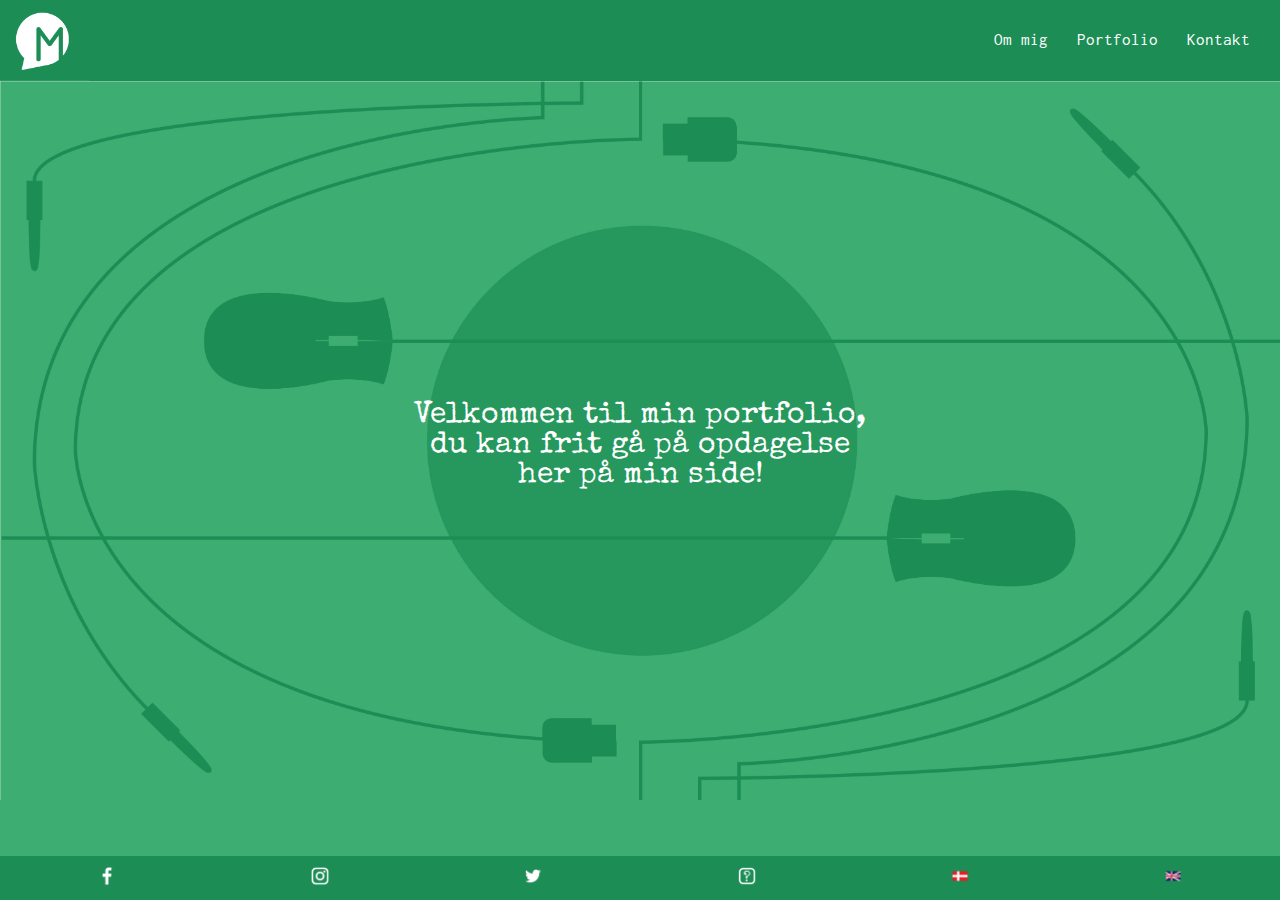
<file: index.html>
<!DOCTYPE html>
<html lang="da">
<head>
    <meta charset="UTF-8">
    <title>Portfolio</title>
    <link href="Portfolio2_style.css" rel="stylesheet">
    <link href="https://fonts.googleapis.com/css?family=Special+Elite&display=swap" rel="stylesheet">
    <link href="https://fonts.googleapis.com/css?family=Inconsolata&display=swap" rel="stylesheet">
</head>
<body>
    <section class="bar">
        <div class="logo">
        <a href="index.html"><img src="Images/logo2.jpg" alt="logo"></a></div>
        <nav>
            <a href="om_mig.html" class="color">Om mig</a>
            <a href="Portfolio_link.html" class="color">Portfolio</a>
            <a href="kontakt.html" class="color">Kontakt</a>
        </nav>
    </section>
    <section>
        <div class="back">
            <img src="Images/Baggrund.jpg" alt="baggrund">
            <div class="text 1">Velkommen til min portfolio, <br>du kan frit gå på opdagelse <br> her på min side!</div>
        </div>
    </section>
    <section>
        <div class="footer">
            <a href="https://www.facebook.com/maja.l.olsson" target="_blank"><img src="Images/facebook2.jpg" alt="facebook" class="some"></a>
            <a href="https://www.instagram.com/majalykkeolsson/?hl=da" target="_blank"><img src="Images/Instagram.jpg" alt="instagram" class="some"></a>
            <a href="https://twitter.com/Ponkey_Lykke" target="_blank"><img src="Images/Twitter.jpg" alt="twitter" class="some"></a>
            <a href="Help.html"><img src="Images/Help.jpg" alt="hjælp" class="some"></a>
            <a href="index.html"><img src="Images/dk.jpg" alt="dk flag" class="some"></a>
            <a href="Portfolio2engelsk.html"><img src="Images/en.jpg" alt="en flag" class="some"></a>
            
        </div>
    </section>
</body>
</html>
</file>
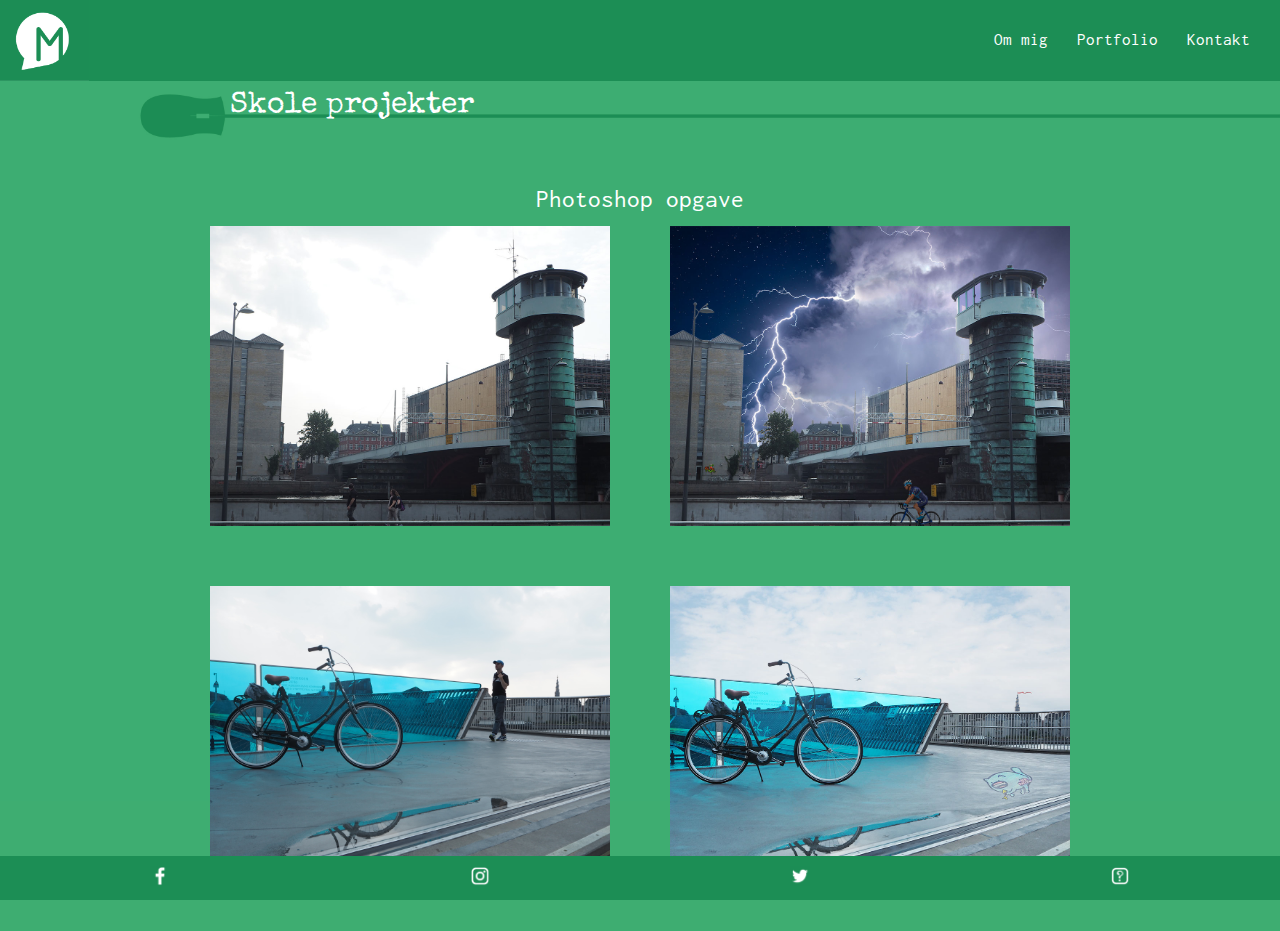
<file: cph.html>
<!DOCTYPE html>
<html lang="da">
<head>
    <meta charset="UTF-8">
    <title>Skole projekter</title>
    <link href="Portfolio2_style.css" rel="stylesheet">
    <link href="https://fonts.googleapis.com/css?family=Special+Elite&display=swap" rel="stylesheet">
    <link href="https://fonts.googleapis.com/css?family=Inconsolata&display=swap" rel="stylesheet">
</head>
<body>
    <section class="bar">
        <div class="logo">
        <a href="index.html"><img src="Images/logo2.jpg" alt="logo"></a></div>
        <nav>
            <a href="om_mig.html" class="color">Om mig</a>
            <a href="Portfolio_link.html" class="color">Portfolio</a>
            <a href="kontakt.html" class="color">Kontakt</a>
        </nav>
    </section>
    <section>
        <div class="back">
            <p class="2">Skole projekter</p>
            <img src="Images/Baggrund-om.jpg" alt="baggrundsbillede">
            <p class="help-text-o">
            Photoshop opgave<br>
            </p>
            <div class="group">
                <div class="picture2">
                    <img src="Images/Original.JPG" alt="Billede før redigering">
                    <p class="infotexts2">Billede før redigering</p>
                </div>
                <div class="picture2">
                    <img src="Images/Redigeret.jpg" alt="Redigeret i photoshop">
                    <p class="infotexts2">Redigeret billede i photoshop</p>
                </div>
            </div>
            <div class="group1">
                <div class="picture2">
                    <img src="Images/Original2.JPG" alt="Billede før redigering">
                    <p class="infotexts2">Billede før redigering</p>
                </div>
                <div class="picture2">
                    <img src="Images/Redigeret2.jpg" alt="Redigeret i photoshop">
                    <p class="infotexts2">Redigeret billede i photoshop</p>
                </div>
            </div>
        </div>
    </section>
    <section>
        <div class="footer">
            <a href="https://www.facebook.com/maja.l.olsson" target="_blank"><img src="Images/facebook2.jpg" alt="facebook" class="some"></a>
            <a href="https://www.instagram.com/majalykkeolsson/?hl=da" target="_blank"><img src="Images/Instagram.jpg" alt="instagram" class="some"></a>
            <a href="https://twitter.com/Ponkey_Lykke" target="_blank"><img src="Images/Twitter.jpg" alt="twitter" class="some"></a>
            <a href="Help.html"><img src="Images/Help.jpg" alt="help" class="some"></a>
        </div>
    </section>
</body>
</html>
</file>
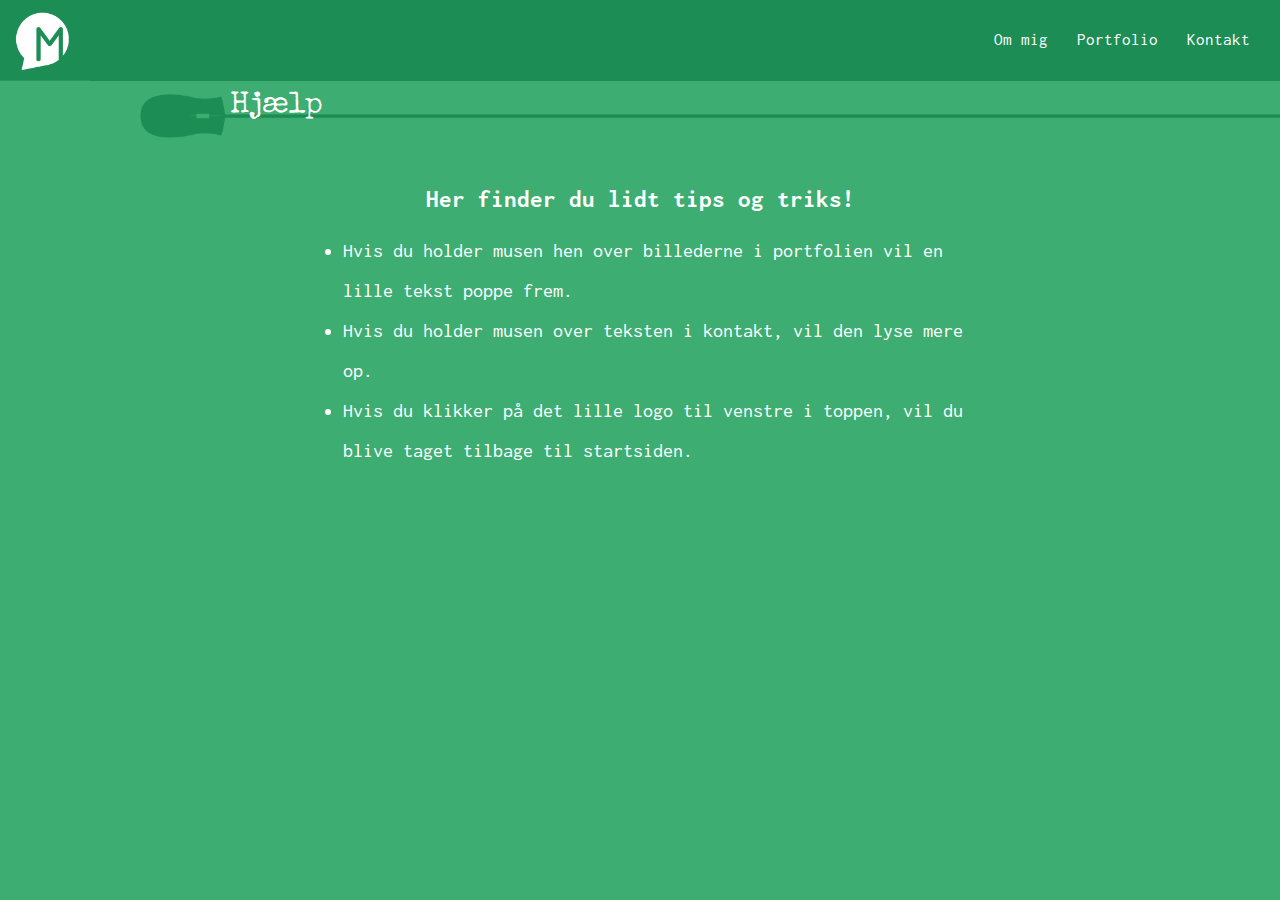
<file: Help.html>
<!DOCTYPE html>
<html lang="da">
<head>
    <meta charset="UTF-8">
    <title>Illustrator arbejde</title>
    <link href="Portfolio2_style.css" rel="stylesheet">
    <link href="https://fonts.googleapis.com/css?family=Special+Elite&display=swap" rel="stylesheet">
    <link href="https://fonts.googleapis.com/css?family=Inconsolata&display=swap" rel="stylesheet">
</head>
<body>
    <section class="bar">
        <div class="logo">
        <a href="index.html"><img src="Images/logo2.jpg" alt="logo"></a></div>
        <nav>
            <a href="om_mig.html" class="color">Om mig</a>
            <a href="Portfolio_link.html" class="color">Portfolio</a>
            <a href="kontakt.html" class="color">Kontakt</a>
        </nav>
    </section>
    <section>
        <div class="back">
            <p class="2">Hjælp</p>
            <img src="Images/Baggrund-om.jpg" alt="baggrundsbillede">
            <p class="help-text-o">
            <b>Her finder du lidt tips og triks!<br></b>
            </p>
            <ul class="help-text">
                <li>Hvis du holder musen hen over billederne i portfolien vil en lille tekst poppe frem.</li>
                <li>Hvis du holder musen over teksten i kontakt, vil den lyse mere op.</li>
                <li>Hvis du klikker på det lille logo til venstre i toppen, vil du blive taget tilbage til startsiden.</li>
                </ul>
        </div>
    </section>
</body>
</html>
</file>
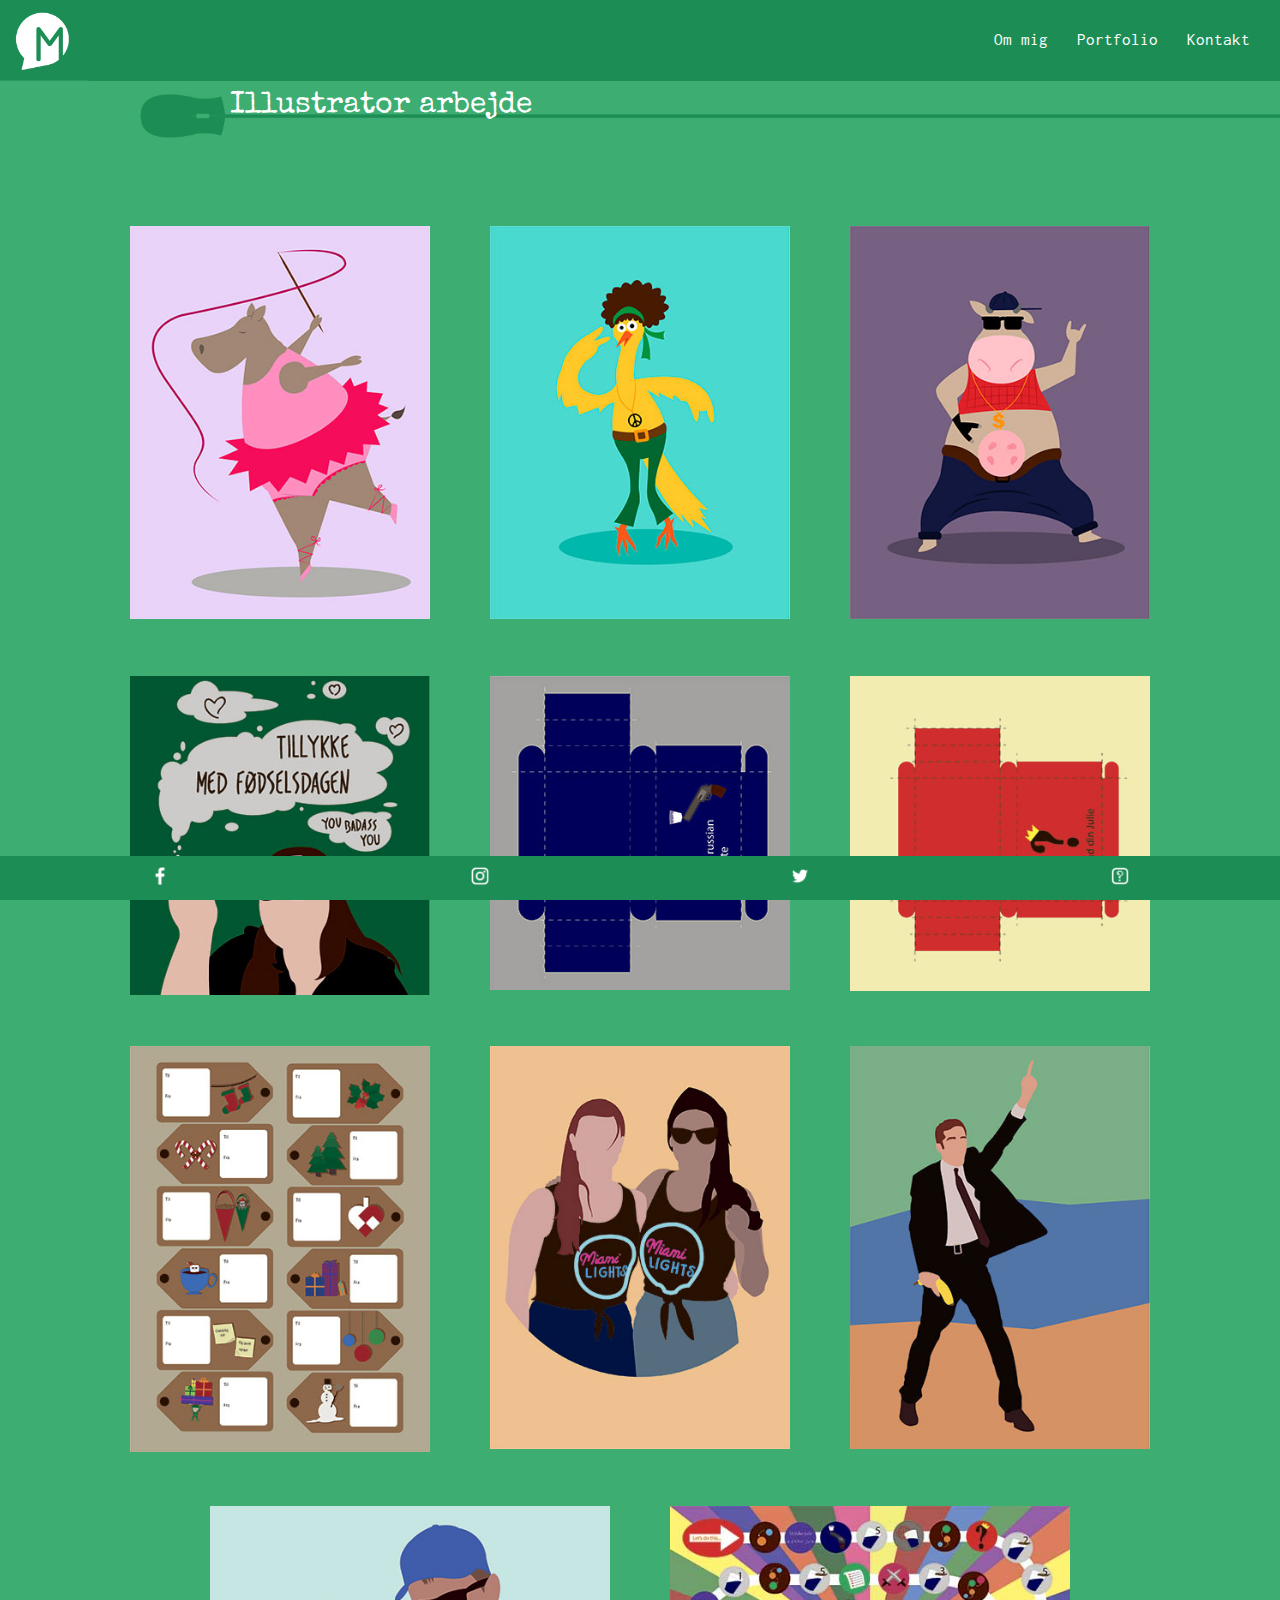
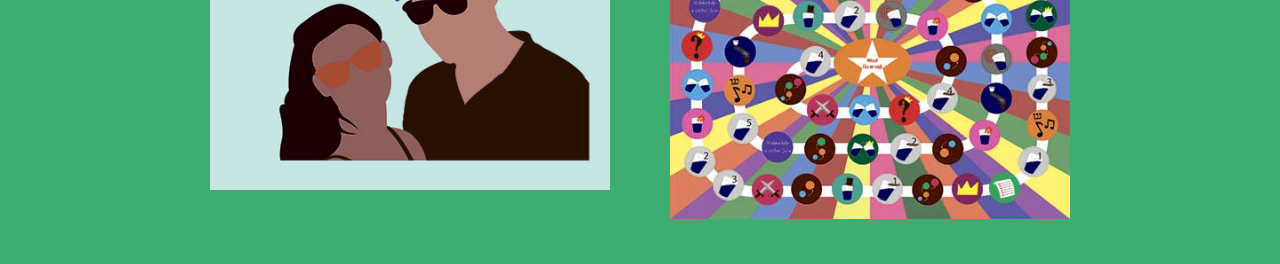
<file: illustrator.html>
<!DOCTYPE html>
<html lang="da">
<head>
    <meta charset="UTF-8">
    <title>Illustrator arbejde</title>
    <link href="Portfolio2_style.css" rel="stylesheet">
    <link href="https://fonts.googleapis.com/css?family=Special+Elite&display=swap" rel="stylesheet">
    <link href="https://fonts.googleapis.com/css?family=Inconsolata&display=swap" rel="stylesheet">
</head>
<body>
    <section class="bar">
        <div class="logo">
        <a href="index.html"><img src="Images/logo2.jpg" alt="logo"></a></div>
        <nav>
            <a href="om_mig.html" class="color">Om mig</a>
            <a href="Portfolio_link.html" class="color">Portfolio</a>
            <a href="kontakt.html" class="color">Kontakt</a>
        </nav>
    </section>
    <section>
        <div class="back">
            <p class="2">Illustrator arbejde</p>
            <img src="Images/Baggrund-om.jpg" alt="baggrundsbillede">
            <div class="group">
                <div class="picture">
                    <img src="Images/Dance1.jpg" alt="dansende flodhest">
                    <p class="infotexts">Dansende flodhest illustration</p>
                </div>
                <div class="picture">
                    <img src="Images/Dance2.jpg" alt="dansende høne">
                    <p class="infotexts">Dansende høne illustration</p>
                </div>
                <div class="picture">
                    <img src="Images/Dance3.jpg" alt="dansende ko">
                    <p class="infotexts">Dansende ko illustration</p>
                </div>
            </div>
            <div class="group2">
                <div class="picture">
                    <img src="Images/Juliekort.jpg" alt="Spilbræt">
                    <p class="infotexts">Illustration af veninde</p>
                </div>
                <div class="picture">
                    <img src="Images/Kortholder1,1.jpg" alt="kortholder1">
                    <p class="infotexts">Kortholder til spil</p>
                </div>
                <div class="picture">
                    <img src="Images/Kortholder2,1.jpg" alt="kortholder2">
                    <p class="infotexts">Kortholder til spil</p>
                </div>
            </div>
            <div class="group3">
                <div class="picture">
                    <img src="Images/TilFra-Maja.jpg" alt="illustration af veninde">
                    <p class="infotexts">Til og fra kort</p>
                </div>
                <div class="picture">
                    <img src="Images/MN-.jpg" alt="illustration af veninder">
                    <p class="infotexts">Illustration af veninder</p>
                </div>
                <div class="picture">
                    <img src="Images/Redigeret...jpg" alt="illustration af venner">
                    <p class="infotexts">Illustrering af billede</p>
                </div>
            </div>
            <div class="group4">
                <div class="picture2">
                    <img src="Images/NN.jpg" alt="Illustrering af billede">
                    <p class="infotexts2">Illustration af venner</p>
                </div>
                <div class="picture2">
                    <img src="Images/Bord-Julie.jpg" alt="Til og fra kort">
                    <p class="infotexts2">Spilbræt</p>
                </div>
            </div>
        </div>
    </section>
    <section>
        <div class="footer">
            <a href="https://www.facebook.com/maja.l.olsson" target="_blank"><img src="Images/facebook2.jpg" alt="facebook" class="some"></a>
            <a href="https://www.instagram.com/majalykkeolsson/?hl=da" target="_blank"><img src="Images/Instagram.jpg" alt="instagram" class="some"></a>
            <a href="https://twitter.com/Ponkey_Lykke" target="_blank"><img src="Images/Twitter.jpg" alt="twitter" class="some"></a>
            <a href="Help.html"><img src="Images/Help.jpg" alt="help" class="some"></a>
        </div>
    </section>
</body>
</html>
</file>
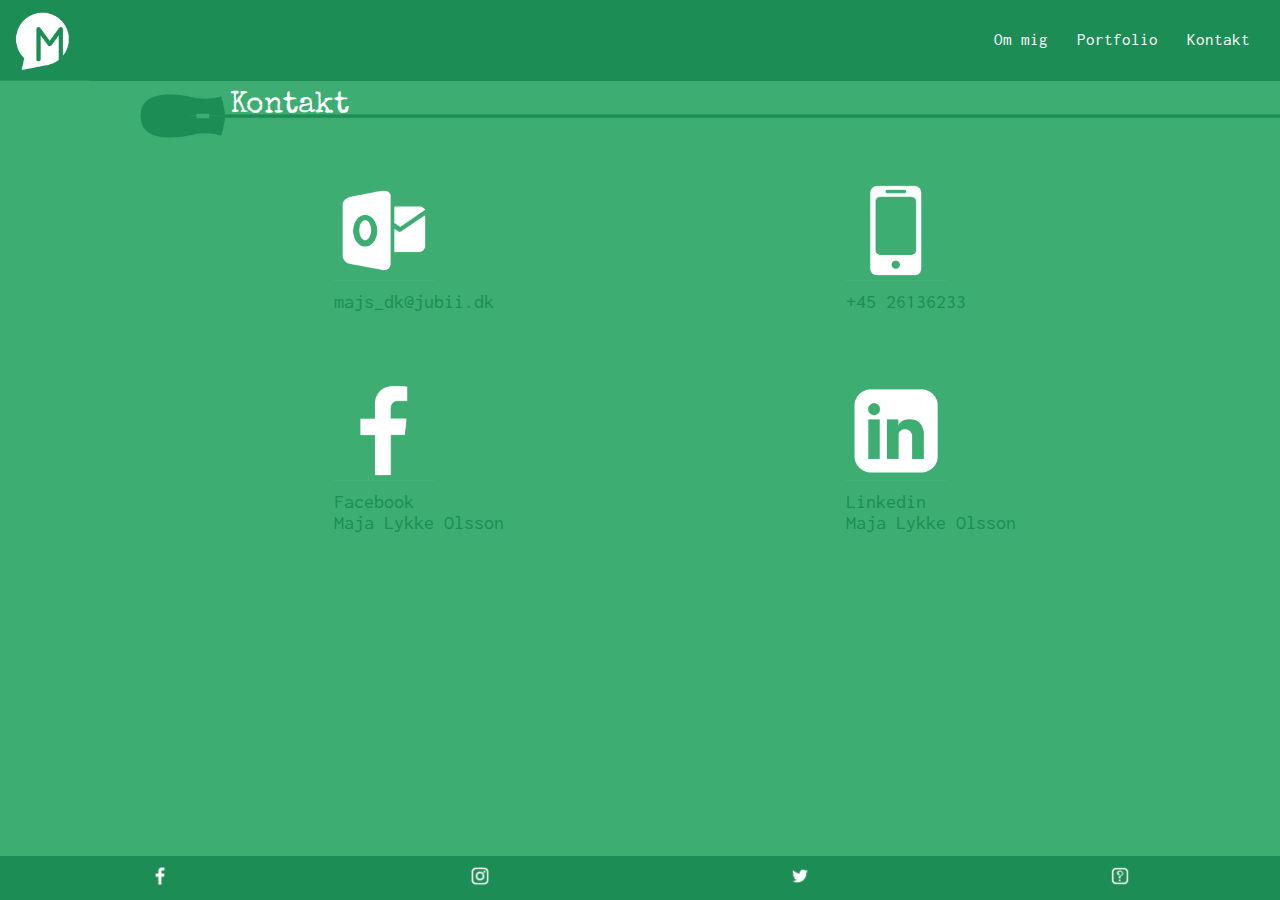
<file: kontakt.html>
<!DOCTYPE html>
<html lang="da">
<head>
    <meta charset="UTF-8">
    <title>Illustrator arbejde</title>
    <link href="Portfolio2_style.css" rel="stylesheet">
    <link href="https://fonts.googleapis.com/css?family=Special+Elite&display=swap" rel="stylesheet">
    <link href="https://fonts.googleapis.com/css?family=Inconsolata&display=swap" rel="stylesheet">
</head>
<body>
    <section class="bar">
        <div class="logo">
        <a href="index.html"><img src="Images/logo2.jpg" alt="logo"></a></div>
        <nav>
            <a href="om_mig.html" class="color">Om mig</a>
            <a href="Portfolio_link.html" class="color">Portfolio</a>
            <a href="kontakt.html" class="color">Kontakt</a>
        </nav>
    </section>
    <section>
    <section>
        <div class="back">
            <p class="2">Kontakt</p>
            <img src="Images/Baggrund-om.jpg" alt="baggrundsbillede">
            <div class="links">
                <div class="link">
                    <a href="mailto:majs_dk@jubii.dk"><img src="Images/mail.jpg" alt="mail"><p class="kontakt">majs_dk@jubii.dk</p></a>
                </div>
                <div class="link">
                    <a href="#"><img src="Images/mobil.jpg" alt="mobil"><p class="kontakt">+45 26136233</p></a>
                </div>
            </div>
            <div class="links2">
                <div class="link">
                    <a href="https://www.facebook.com/maja.l.olsson" target="_blank"><img src="Images/facebook.jpg" alt="facebook"><p class="kontakt">Facebook<br>Maja Lykke Olsson</p></a>
                </div>
                <div class="link">
                    <a href="https://www.linkedin.com/in/maja-olsson-41213986/" target="_blank"><img src="Images/linkedin.jpg" alt="linkedin"><p class="kontakt">Linkedin<br>Maja Lykke Olsson</p></a>
                </div>
            </div>
        </div>
    </section>
    <section>
        <div class="footer">
            <a href="https://www.facebook.com/maja.l.olsson" target="_blank"><img src="Images/facebook2.jpg" alt="facebook" class="some"></a>
            <a href="https://www.instagram.com/majalykkeolsson/?hl=da" target="_blank"><img src="Images/Instagram.jpg" alt="instagram" class="some"></a>
            <a href="https://twitter.com/Ponkey_Lykke" target="_blank"><img src="Images/Twitter.jpg" alt="twitter" class="some"></a>
            <a href="Help.html"><img src="Images/Help.jpg" alt="help" class="some"></a>
        </div>
    </section>
    </section>
</body>
</html>
</file>
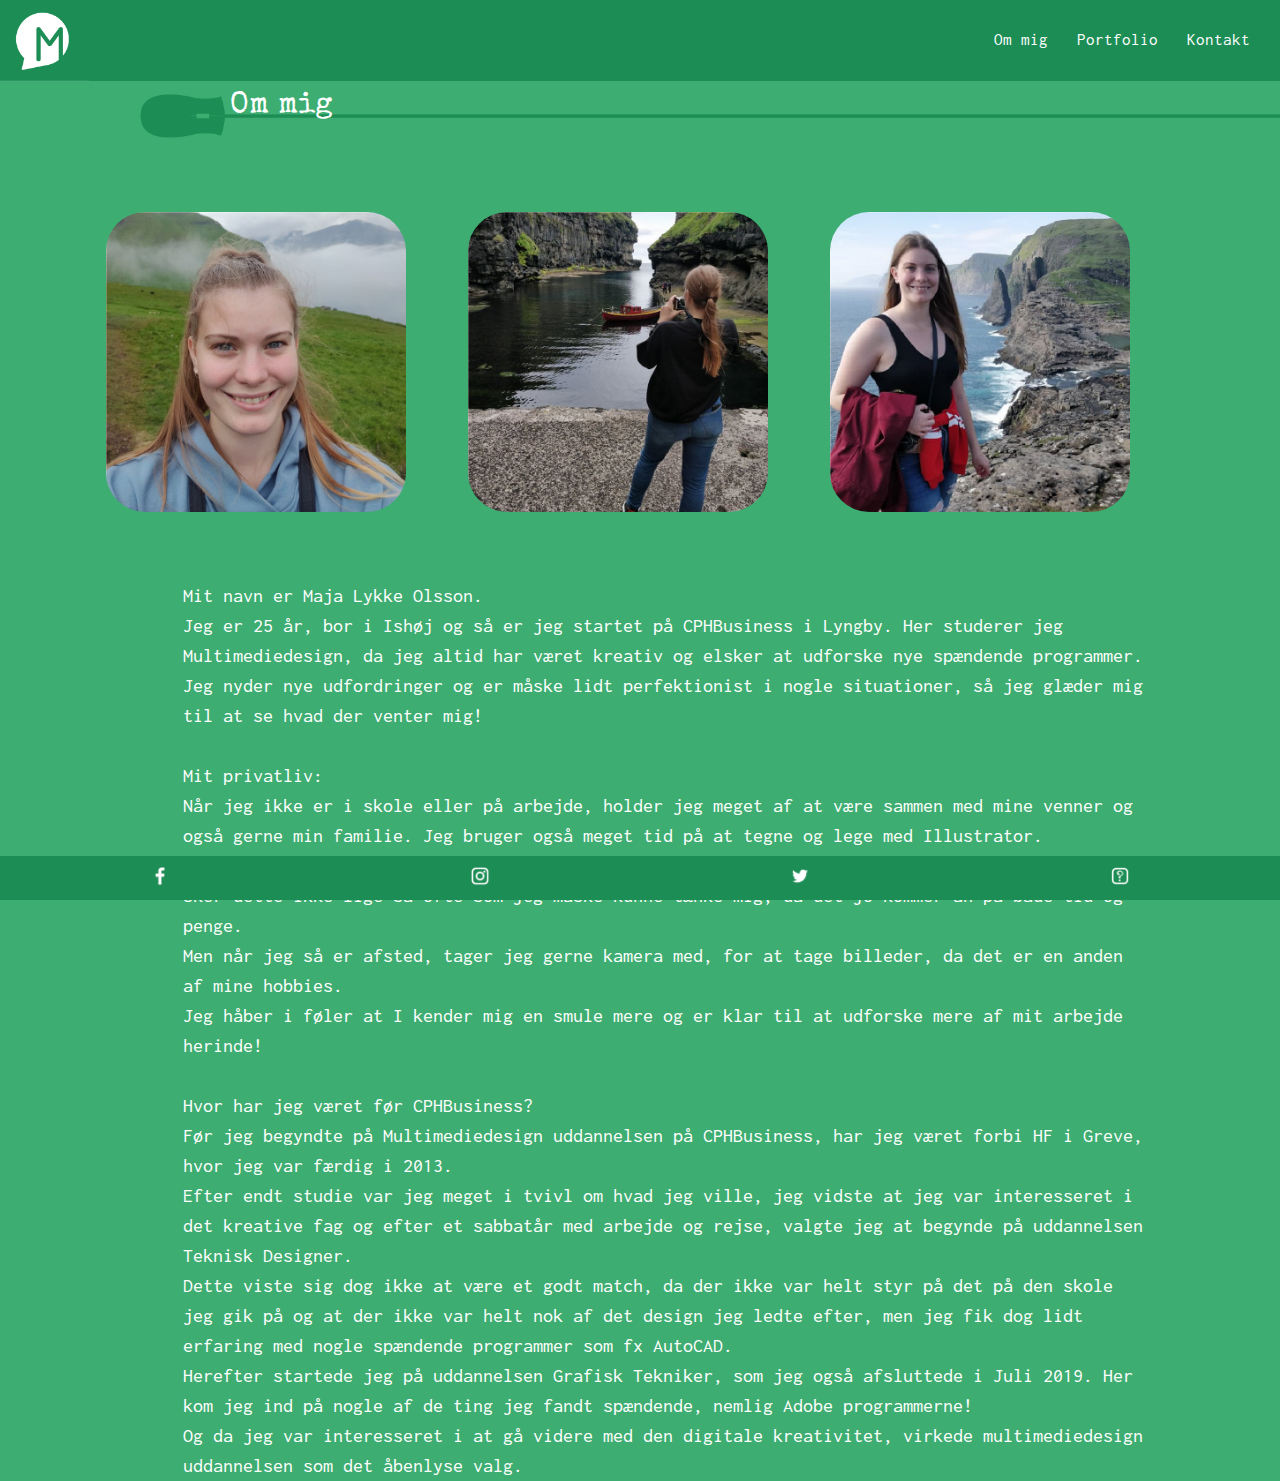
<file: om_mig.html>
<!DOCTYPE html>
<html lang="da">
<head>
    <meta charset="UTF-8">
    <title>Om mig</title>
    <link href="Portfolio2_style.css" rel="stylesheet">
    <link href="https://fonts.googleapis.com/css?family=Special+Elite&display=swap" rel="stylesheet">
    <link href="https://fonts.googleapis.com/css?family=Inconsolata&display=swap" rel="stylesheet">
</head>
<body>
    <section class="bar">
        <div class="logo">
        <a href="index.html"><img src="Images/logo2.jpg" alt="logo"></a></div>
        <nav>
            <a href="om_mig.html" class="color">Om mig</a>
            <a href="Portfolio_link.html" class="color">Portfolio</a>
            <a href="kontakt.html" class="color">Kontakt</a>
        </nav>
    </section>
    <section>
            <div class="back">
               <p class="2">Om mig</p>
                <img src="Images/Baggrund-om.jpg" alt="baggrundsbillede">
                <div class="mig">
                    <img src="Images/mig_3.jpg" alt="billede af mig1" class="om">
                    <img src="Images/mig_2.jpg" alt="billede af mig2" class="om">
                    <img src="Images/mig_1.jpg" alt="billede af mig3" class="om">
                </div>
                <p class="text-om-mig">
                Mit navn er Maja Lykke Olsson.<br>
                Jeg er 25 år, bor i Ishøj og så er jeg startet på CPHBusiness i Lyngby.
                Her studerer jeg Multimediedesign, da jeg altid har været kreativ og elsker at udforske nye spændende programmer.<br>
                Jeg nyder nye udfordringer og er måske lidt perfektionist i nogle situationer, så jeg glæder mig til at se hvad der venter mig!<br>
                <br>Mit privatliv:<br>
                Når jeg ikke er i skole eller på arbejde, holder jeg meget af at være sammen med mine venner og også gerne min familie. Jeg bruger også meget tid på at tegne og lege med Illustrator.<br>
                Derudover er det at rejse og opleve nye steder også højt på min liste over ting jeg elsker, dog sker dette ikke lige så ofte som jeg måske kunne tænke mig, da det jo kommer an på både tid og penge.<br>
                Men når jeg så er afsted, tager jeg gerne kamera med, for at tage billeder, da det er en anden af mine hobbies.<br>
                Jeg håber i føler at I kender mig en smule mere og er klar til at udforske mere af mit arbejde herinde!<br>
                <br>Hvor har jeg været før CPHBusiness?<br> Før jeg begyndte på Multimediedesign uddannelsen på CPHBusiness, har jeg været forbi HF i Greve, hvor jeg var færdig i 2013. <br>Efter endt studie var jeg meget i tvivl om hvad jeg ville, jeg vidste at jeg var interesseret i det kreative fag og efter et sabbatår med arbejde og rejse, valgte jeg
                at begynde på uddannelsen Teknisk Designer. <br>Dette viste sig dog ikke at være et godt match, da der ikke var helt styr på det på den skole jeg gik på og at der ikke var helt nok af det design jeg ledte efter, men jeg fik dog lidt erfaring med nogle spændende programmer som fx AutoCAD.<br> Herefter startede jeg på uddannelsen Grafisk Tekniker, som jeg også afsluttede i Juli 2019. Her kom jeg ind på nogle af de ting jeg fandt spændende, nemlig Adobe programmerne! <br>Og da jeg var interesseret i at gå videre med den digitale kreativitet, virkede multimediedesign uddannelsen som det åbenlyse valg.
            </p>
            </div>
    </section>
    <section>
        <div class="footer">
            <a href="https://www.facebook.com/maja.l.olsson" target="_blank"><img src="Images/facebook2.jpg" alt="facebook" class="some"></a>
            <a href="https://www.instagram.com/majalykkeolsson/?hl=da" target="_blank"><img src="Images/Instagram.jpg" alt="instagram" class="some"></a>
            <a href="https://twitter.com/Ponkey_Lykke" target="_blank"><img src="Images/Twitter.jpg" alt="twitter" class="some"></a>
            <a href="Help.html"><img src="Images/Help.jpg" alt="help" class="some"></a>
            
        </div>
    </section>
</body>
</html>
</file>
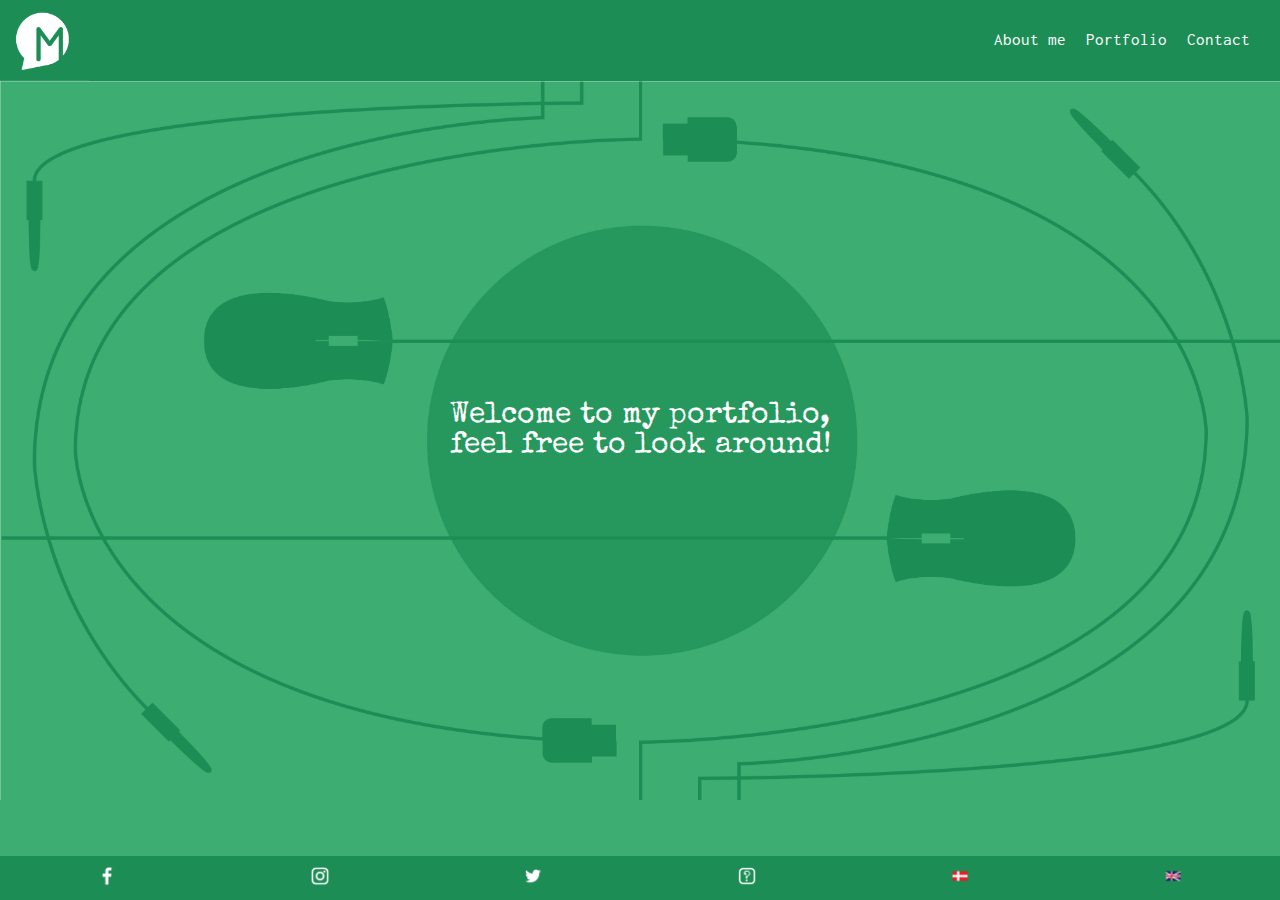
<file: Portfolio2engelsk.html>
<!DOCTYPE html>
<html lang="en">
<head>
    <meta charset="UTF-8">
    <title>Portfolio</title>
    <link href="Portfolio2_style.css" rel="stylesheet">
    <link href="https://fonts.googleapis.com/css?family=Special+Elite&display=swap" rel="stylesheet">
    <link href="https://fonts.googleapis.com/css?family=Inconsolata&display=swap" rel="stylesheet">
</head>
<body>
    <section class="bar">
        <div class="logo">
        <a href="#"><img src="Images/logo2.jpg" alt="logo"></a></div>
        <nav>
            <a href="#" class="color">About me</a>
            <a href="#" class="color">Portfolio</a>
            <a href="#" class="color">Contact</a>
        </nav>
    </section>
    <section>
        <div class="back">
            <img src="Images/Baggrund.jpg" alt="baggrundsbillede">
            <div class="text 1">Welcome to my portfolio, <br>feel free to look around!</div>
        </div>
    </section>
    <section>
        <div class="footer">
            <a href="https://www.facebook.com/maja.l.olsson" target="_blank"><img src="Images/facebook2.jpg" alt="facebook" class="some"></a>
            <a href="https://www.instagram.com/majalykkeolsson/?hl=da" target="_blank"><img src="Images/Instagram.jpg" alt="instagram" class="some"></a>
            <a href="https://twitter.com/Ponkey_Lykke" target="_blank"><img src="Images/Twitter.jpg" alt="twitter" class="some"></a>
            <a href="Help.html"><img src="Images/Help.jpg" alt="help" class="some"></a>
            <a href="index.html"><img src="Images/dk.jpg" alt="dk flag" class="some"></a>
            <a href="Portfolio2engelsk.html"><img src="Images/en.jpg" alt="en flag" class="some"></a>
            
        </div>
    </section>
</body>
</html>
</file>
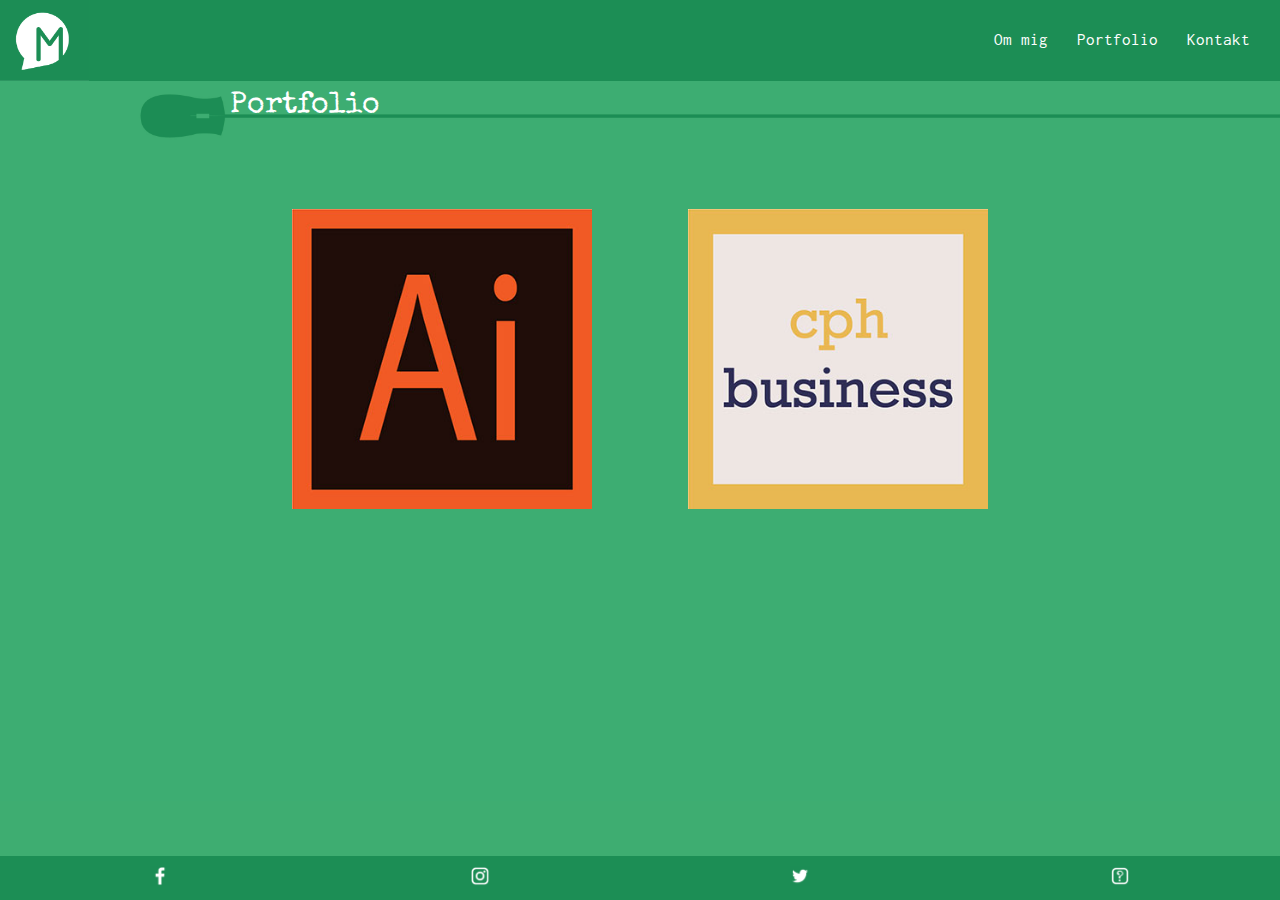
<file: Portfolio_link.html>
<!DOCTYPE html>
<html lang="da">
<head>
    <meta charset="UTF-8">
    <title>Portfolio side</title>
    <link href="Portfolio2_style.css" rel="stylesheet">
    <link href="https://fonts.googleapis.com/css?family=Special+Elite&display=swap" rel="stylesheet">
    <link href="https://fonts.googleapis.com/css?family=Inconsolata&display=swap" rel="stylesheet">
</head>
<body>
    <section class="bar">
        <div class="logo">
        <a href="index.html"><img src="Images/logo2.jpg" alt="logo"></a></div>
        <nav>
            <a href="om_mig.html" class="color">Om mig</a>
            <a href="Portfolio_link.html" class="color">Portfolio</a>
            <a href="kontakt.html" class="color">Kontakt</a>
        </nav>
    </section>
     <section>
        <div class="back">
            <p class="2">Portfolio</p>
            <img src="Images/Baggrund-om.jpg" alt="baggrundsbillede">
            <div class="image-links">
                <div class="infobox">
                <img src="Images/ai.jpg" alt="Illustrator">
                <a href="illustrator.html"><div class="infotext">Illustrator arbejde</div></a>
                </div>
                <div class="infobox">
                <img src="Images/cphb.jpg" alt="cph business">
                <a href="cph.html"><div class="infotext">Skole projekter</div></a>
            </div>
            </div>
         </div>
    </section>
    <section>
        <div class="footer">
            <a href="https://www.facebook.com/maja.l.olsson" target="_blank"><img src="Images/facebook2.jpg" alt="facebook" class="some"></a>
            <a href="https://www.instagram.com/majalykkeolsson/?hl=da" target="_blank"><img src="Images/Instagram.jpg" alt="instagram" class="some"></a>
            <a href="https://twitter.com/Ponkey_Lykke" target="_blank"><img src="Images/Twitter.jpg" alt="twitter" class="some"></a>
            <a href="Help.html"><img src="Images/Help.jpg" alt="help" class="some"></a>
        </div>
    </section>
</body>
</html>
</file>
<file: Portfolio2_style.css>
@import url('https://fonts.googleapis.com/css?family=Inconsolata&display=swap');
@import url('https://fonts.googleapis.com/css?family=Special+Elite&display=swap');
* {
    margin: 0;
    padding: 0;
 }
body {
    background-color: #3ead71;
    height: 200%
}
.bar {
    display: flex;
    justify-content: space-between;
    background-color: #1c8e55;
    font-family: Inconsolata, sans-serif;
    font-size: 17px;
}
.bar a {
    text-decoration: none;
    color:white;
}
.bar nav {
    display: flex;
    justify-content: space-between;
    width: 20%;
    padding: 15px;
    margin-top: 15px;
    margin-right: 15px;
}
.back img {
    display: flex;
    width: 100%;
    margin: 0;
    /*background-attachment: fixed;*/
}
.logo img {
    display: flex;
    width: 30%;
}
.logo a {
    width: 5px;
}
.back {
    display: flex;
    justify-content: center;
}
.text {
    position: absolute;
    margin-top: 25%;
    font-family: 'Special Elite', cursive;
    color: white;
    font-size: 30px;
    text-align: center;
    
}
.text-om-mig {
    display: flex;
    justify-content: center;
    margin-top: 500px;
    width: 75%;
    font-size: 20px;
    font-family: Inconsolata, sans-serif;
    margin-bottom: 100px;
    line-height: 150%;
    column-count: 2;
    padding-left: 45px;
}
p {
    display: flex;
    position: absolute;
    float:left;
    margin-top: 10px;
    font-family: special elite, sans-serif;
    color: white;
    font-size: 30px;
    width: 64%;
    
}
.mig {
    display: flex;
    position: absolute;
    justify-content: center;
    width: 300px;
    margin: 30px;
    margin-top: 100px;
    padding-right: 45px;
}
.om {
    display: flex;
    justify-content: center;
    padding: 30px;
    border: 1px solid #3ead71;
    border-radius: 70px;
}
.image-links {
    display: flex;
    justify-content: center;
    position: absolute;
    margin-top: 80px;
}
.image-links img {
    width: 300px;
    height: 300px;
}
.infobox {
    position: relative;
    display: flex;
    margin: 3em;
}
.infotext {
    position: absolute;
    top: 0;
    left: 0;
    display: flex;
    justify-content: center;
    align-items: center;
    width: 300px;
    height: 300px;
    background-color: rgba(00, 00, 00, 0.5);
    color: white;
    font-family: Inconsolata, sans-serif;
    font-size: 1.2em;
    visibility: hidden;
    opacity: 0;
    transition: 1s;
}
.infobox:hover  .infotext {
    visibility: visible;
    opacity: 1;
}
.group {
    display: flex;
    justify-content: space-around;
    position: absolute;
    margin-top: 100px;
    padding: 15px;
}
.picture {
    width: 300px;
    margin: 30px;
}
.picture2 {
    width: 400px;
    margin: 30px;
}
.infotexts {
    position: absolute;
    display: flex;
    justify-content: center;
    width: 300px;
    color: white;
    font-family: Inconsolata, sans-serif;
    font-size: 1.1em;
    margin-top: 10px;
    visibility: hidden;
    opacity: 0;
}
.infotexts2 {
    position: absolute;
    display: flex;
    justify-content: center;
    width: 400px;
    color: white;
    font-family: Inconsolata, sans-serif;
    font-size: 1.1em;
    margin-top: 10px;
    visibility: hidden;
    opacity: 0;
}

.picture:hover .infotexts {
    visibility: visible;
    opacity: 1;
}
.picture2:hover .infotexts2 {
    visibility: visible;
    opacity: 1;
}
.group1 {
    display: flex;
    justify-content: space-around;
    position: absolute;
    margin-top: 100px;
    padding: 15px;
    margin-top: 460px;
    margin-bottom: 100px;
}

.group2 {
    display: flex;
    justify-content: space-around;
    position: absolute;
    margin-top: 100px;
    padding: 15px;
    margin-top: 550px;
}
.group3 {
    display: flex;
    justify-content: space-around;
    position: absolute;
    margin-top: 100px;
    padding: 15px;
    margin-top: 920px;
}
.group4 {
    display: flex;
    justify-content: space-around;
    position: absolute;
    margin-top: 100px;
    padding: 15px;
    margin-top: 1380px;
    margin-bottom: 100px;
}
.links {
    display: flex;
    justify-content: space-around;
    position: absolute;
    width: 80%;
    margin-top: 100px;
}
.links2 {
    display: flex;
    justify-content: space-around;
    position: absolute;
    width: 80%;
    margin-top: 300px;
}
.link {
    width: 100px;
    
    
}
.kontakt {
    font-family: Inconsolata, sans-serif;
    text-decoration: none;
    width: 200px;
    color: #1c8e55;
    font-size: 20px;
}
.kontakt:hover {
    color: white;
}
.color:hover {
    color: #3ead71;
}
.footer {
    position: fixed;
    left: 0;
    bottom: 0;
    background-color: #1c8e55;
    width: 100%;
    display: flex;
    justify-content: space-around;
    
}
.some {
    width: 20px;
    padding: 10px;
}
.help-text  {
    position: absolute;
    justify-content: center;
    margin-top: 150px;
    width: 50%;
    font-size: 20px;
    font-family: Inconsolata, sans-serif;
    margin-bottom: 100px;
    line-height: 200%;
    color:white;
    padding-left: 45px;
}
.help-text-o {
    display: flex;
    justify-content: center;
    margin-top: 100px;
    width: 75%;
    font-size: 25px;
    font-family: Inconsolata, sans-serif;
    margin-bottom: 200px;
    line-height: 150%;
}
</file>
